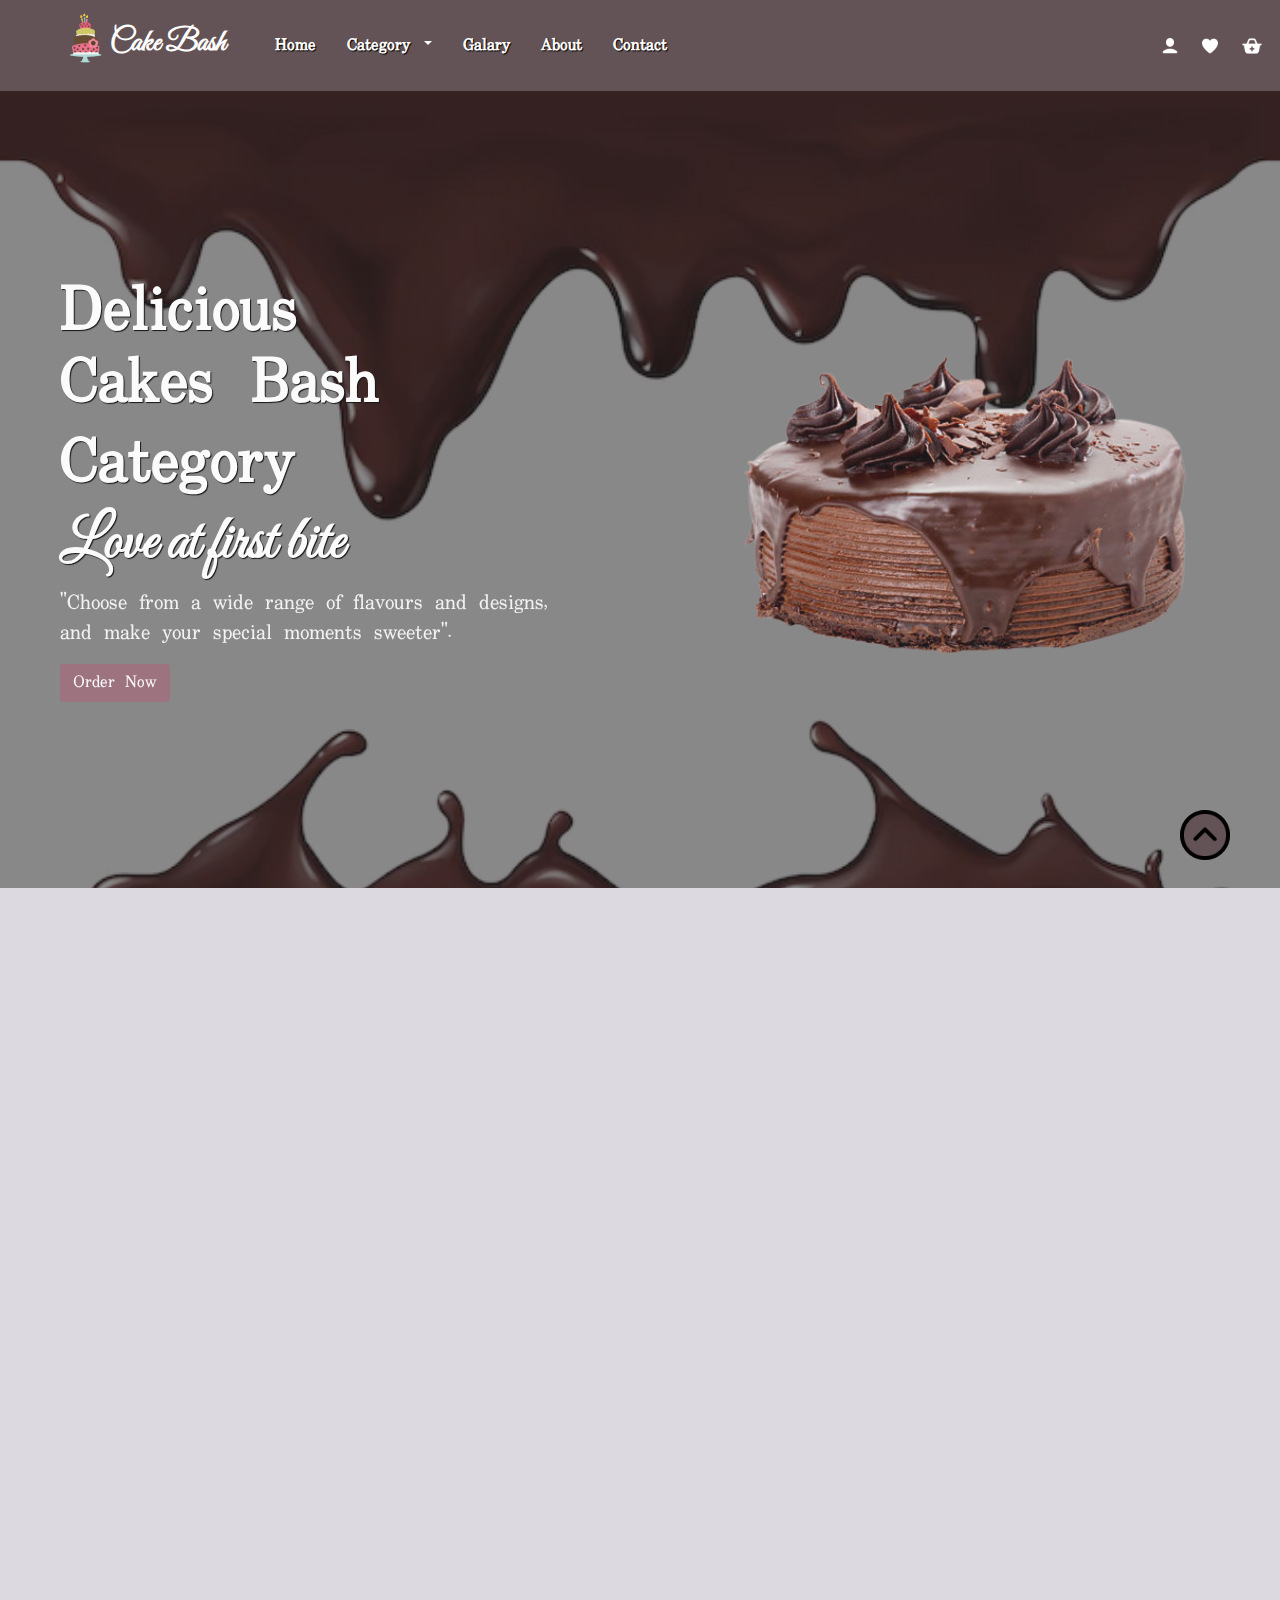
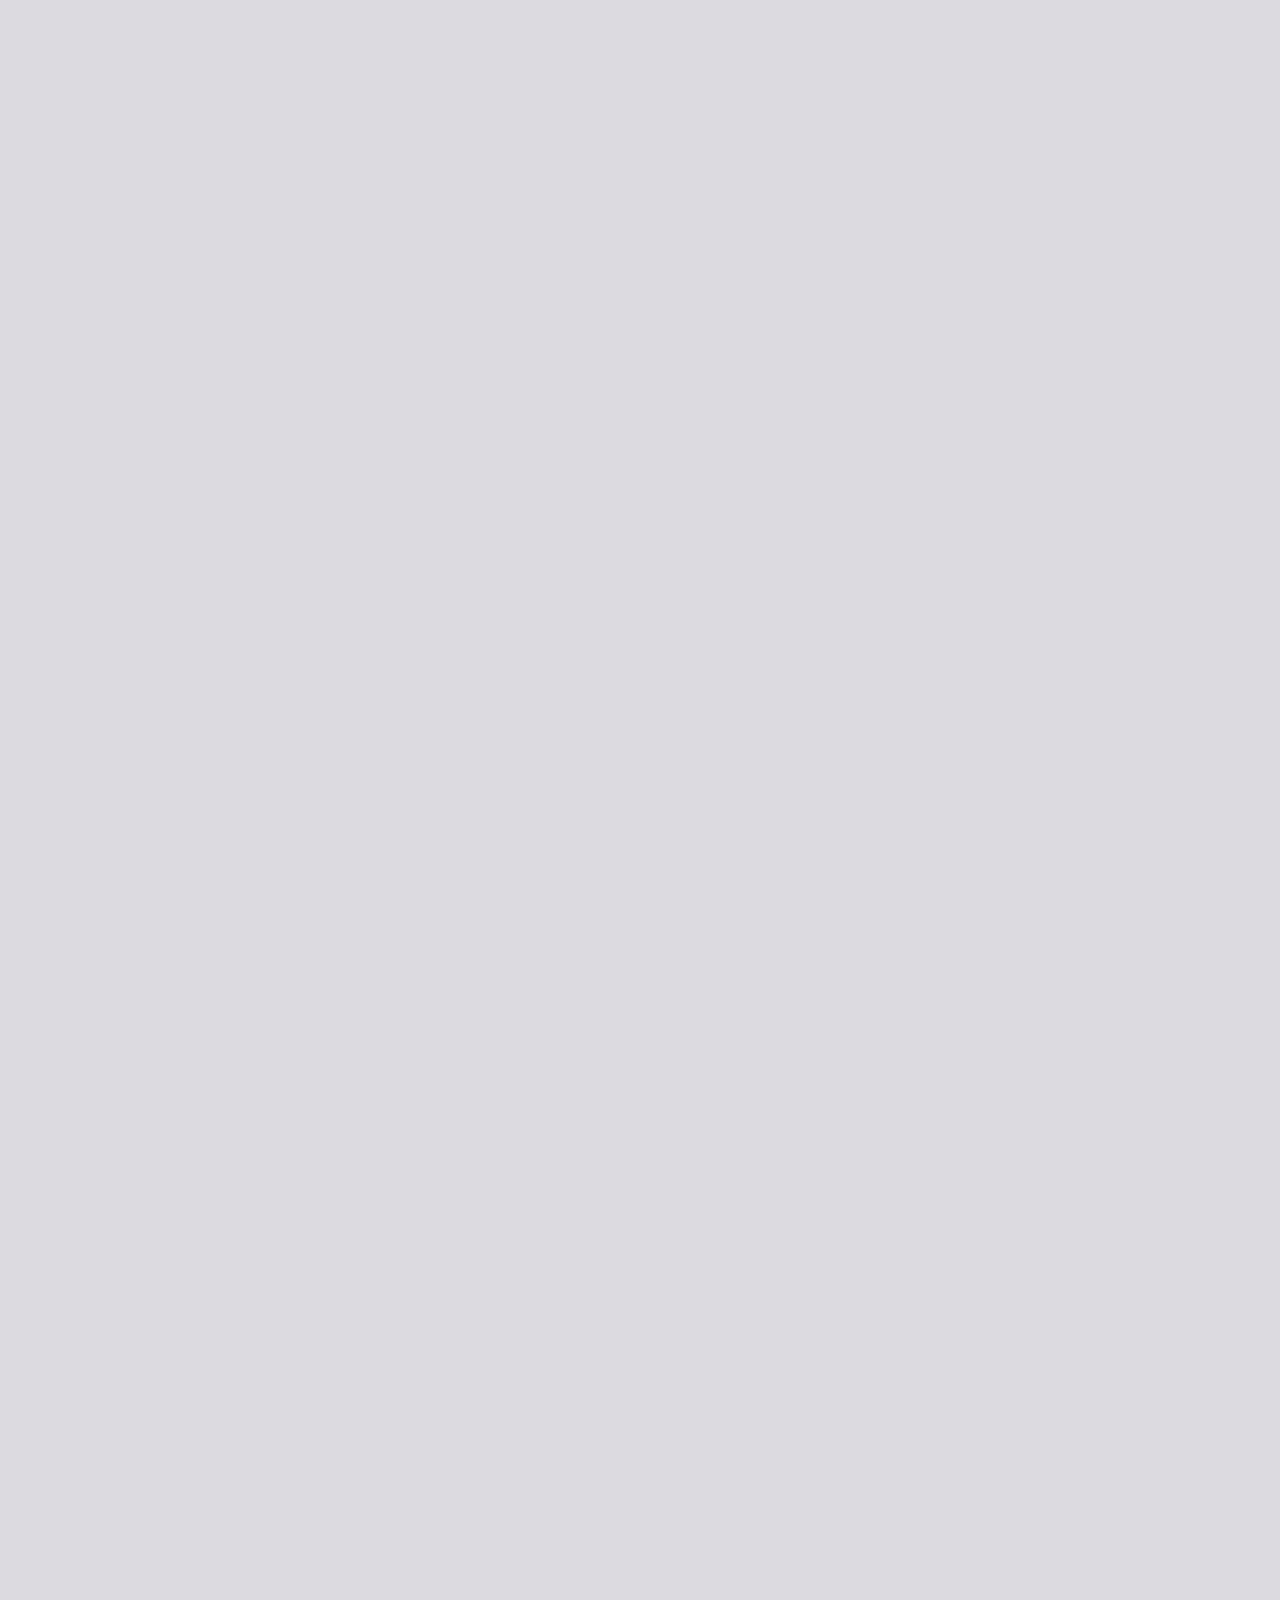
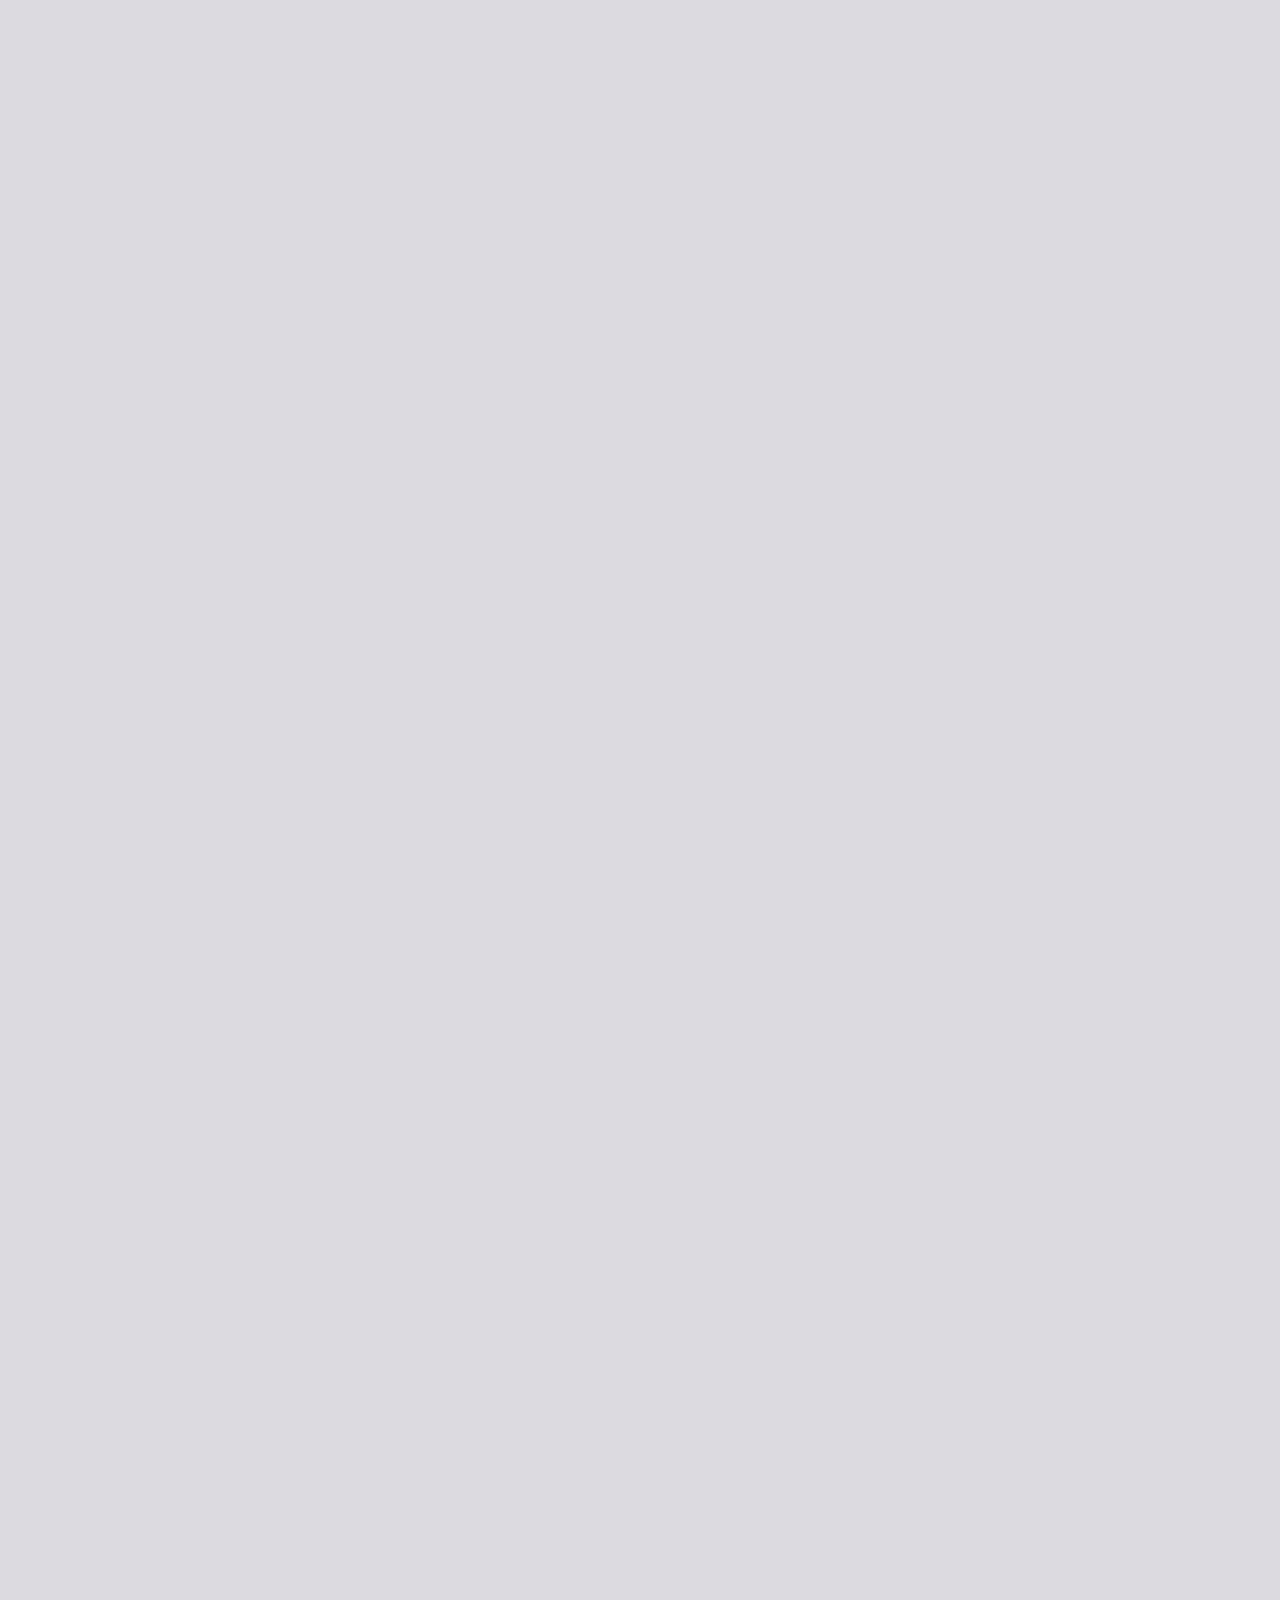
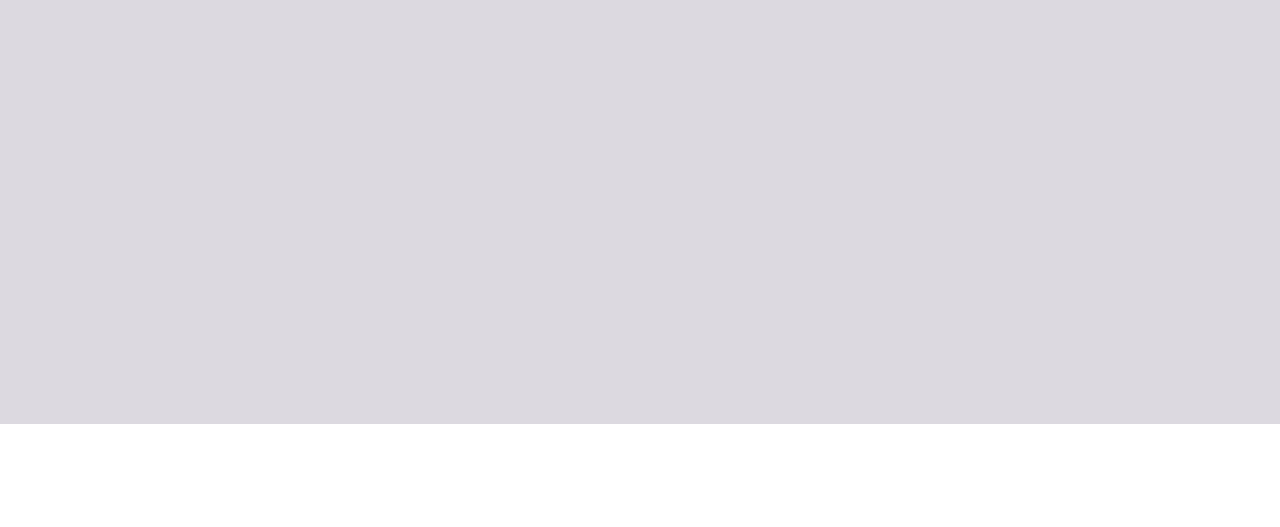
<file: Pri Cake Shop/index.html>
<!DOCTYPE html>
<html lang="en">
<head>
    <meta charset="UTF-8">
    <meta http-equiv="X-UA-Compatible" content="IE=edge">
    <meta name="viewport" content="width=device-width, initial-scale=1.0">
    <title>Cake Bash</title>
    <link rel="shortcut icon" type="image" href="./image/logo.png">
    <link rel="stylesheet" href="style.css">
    <!-- bootstrap links -->
    <link rel="stylesheet" href="https://cdn.jsdelivr.net/npm/bootstrap@4.0.0/dist/css/bootstrap.min.css" integrity="sha384-Gn5384xqQ1aoWXA+058RXPxPg6fy4IWvTNh0E263XmFcJlSAwiGgFAW/dAiS6JXm" crossorigin="anonymous">
    <script src="https://code.jquery.com/jquery-3.2.1.slim.min.js" integrity="sha384-KJ3o2DKtIkvYIK3UENzmM7KCkRr/rE9/Qpg6aAZGJwFDMVNA/GpGFF93hXpG5KkN" crossorigin="anonymous"></script>
    <script src="https://cdn.jsdelivr.net/npm/popper.js@1.12.9/dist/umd/popper.min.js" integrity="sha384-ApNbgh9B+Y1QKtv3Rn7W3mgPxhU9K/ScQsAP7hUibX39j7fakFPskvXusvfa0b4Q" crossorigin="anonymous"></script>
    <script src="https://cdn.jsdelivr.net/npm/bootstrap@4.0.0/dist/js/bootstrap.min.js" integrity="sha384-JZR6Spejh4U02d8jOt6vLEHfe/JQGiRRSQQxSfFWpi1MquVdAyjUar5+76PVCmYl" crossorigin="anonymous"></script>
    <!-- bootstrap links -->
    <!-- fonts links -->
    <link rel="preconnect" href="https://fonts.googleapis.com">
    <link rel="preconnect" href="https://fonts.gstatic.com" crossorigin>
    <link href="https://fonts.googleapis.com/css2?family=Uchen&display=swap" rel="stylesheet">
    <!-- fonts links -->
    <!-- icons links -->
    <link href='https://unpkg.com/boxicons@2.1.2/css/boxicons.min.css' rel='stylesheet'>
    <!-- icons links -->
    <!-- animation links -->
    <link href="https://unpkg.com/aos@2.3.1/dist/aos.css" rel="stylesheet">
    <!-- animation links -->
</head>
<body>
    <div class="all-content">
        <!-- navbar -->
        <nav class="navbar navbar-expand-md" id="navbar">
            <!-- Brand -->
            <a class="navbar-brand" href="#" id="logo"><img src="./image/logo.png" alt="" width="50px">Cake Bash</a>
          
            <!-- Toggler/collapsibe Button -->
            <button class="navbar-toggler" type="button" data-toggle="collapse" data-target="#collapsibleNavbar">
              <span><img src="./image/menu.png" alt="" width="30px"></span>
            </button>
          
            <!-- Navbar links -->
            <div class="collapse navbar-collapse" id="collapsibleNavbar">
              <ul class="navbar-nav">
                <li class="nav-item">
                  <a class="nav-link" href="#">Home</a>
                </li>
                <!-- dropdown -->
                <li class="nav-item dropdown">
                    <a href="#" class="nav-link dropdown-toggle" id="navbardrop" data-toggle="dropdown">
                     Category
                    </a>
                    <div class="dropdown-menu">
                        <a href="#" class="dropdown-item">Birthday Cake</a>
                        <a href="#" class="dropdown-item">Chocolate Cake</a>
                        <a href="#" class="dropdown-item">Party Cake</a>
                        <a href="#" class="dropdown-item">Slice Cake</a>
                        <a href="#" class="dropdown-item">Cup Cake</a>
                        <a href="#" class="dropdown-item">photo Cake</a>
                        <a href="#" class="dropdown-item">Anniversary Cake</a>
                    </div>
                </li>
                <!-- dropdown -->
                <li class="nav-item">
                  <a class="nav-link" href="#">Galary</a>
                </li>
                <li class="nav-item">
                  <a class="nav-link" href="#">About</a>
                </li>
                <li class="nav-item">
                  <a class="nav-link" href="#">Contact</a>
                </li>
              </ul>
            </div>
            <div class="icons">
                <img src="./image/user.png" alt="" width="20px">
                <img src="./image/heart.png" alt="" width="20px">
                <img src="./image/add.png" alt="" width="24px">
            </div>
          </nav>
        <!-- navbar end -->
      
        <!-- home section -->
        <div class="home">
            <div class="content" data-aos="zoom-out-right">
                <h3>Delicious
                    <br>Cakes Bash
                </h3>
                <h2>Category <span class="changecontent"></span></h2>
                <h3 style="font-family: 'Great Vibes', cursive;">Love at first bite</h3>
                <p>"Choose from a wide range of flavours and designs,
                    <br> and make your special moments sweeter".
                </p>
                <a href="#" class="btn">Order Now</a>
            </div>
            <div class="img"  data-aos="zoom-out-left">
                <img src="./image/background.png" alt="">
            </div>
        </div>
        <!-- home section end -->
      <!-- top cards -->
      <div class="container" id="box"    data-aos="fade-up"
      data-aos-duration="1500">
        <div class="row">
            <div class="col-md-4 py-3 py-md-0">
                <div class="card">
                    <img src="./image/box1.jpg" alt="">
                </div>
            </div>
            <div class="col-md-4 py-3 py-md-0">
                <div class="card">
                    <img src="./image/box2.avif" alt="">
                </div>
            </div>
            <div class="col-md-4 py-3 py-md-0">
                <div class="card">
                    <img src="./image/box3.jpg" alt="">
                </div>
            </div>
        </div>
      </div>
      <!-- top cards end -->
      <!-- banner -->
        <div class="banner"    data-aos="fade-up"
        data-aos-duration="1500">
            <div class="content">
                <h3>Delicious Cake</h3>
                <h2>UPTO 50% OFF</h2>
                <p>Try it once, and forget the rest!</p>
                <div id="btnorder"><button>Order Now</button></div>
            </div>
            <div class="img">
                <img src="./image/banner-background.png" alt="">
            </div>
        </div>
      <!-- banner end -->
      <!-- product cards -->
      <section id="product-cards"    data-aos="fade-up"
      data-aos-duration="1500">
        <div class="container">
            <h1>CAKES</h1>
            <div class="row" style="margin-top:50px;">
               <div class="col-md-3 py-3 py-md-0">
                <div class="card">
                    <div class="overlay">
                        <button type="button" class="btn btn-secondary" title="Quick View"><i><img src="./image/views.png" alt="" width="30px"></i></button>
                        <button type="button" class="btn btn-secondary" title="Add to Wishlist"><i><img src="./image/heart.png" alt="" width="30px"></i></button>
                        <button type="button" class="btn btn-secondary" title="Add to Cart"><i><img src="./image/add.png" alt="" width="30px"></i></button>
                    </div>
                    <img src="./image/c1.png" alt="">
                    <div class="card-body">
                        <h3>Cream Cake</h3>
                        <div class="star">
                          <i class="bx bxs-star checked"></i>
                          <i class="bx bxs-star checked"></i>
                          <i class="bx bxs-star checked"></i>
                          <i class="bx bxs-star "></i>
                          <i class="bx bxs-star "></i>
                        </div>
                        <p>Lorem ipsum dolor sit amet consectetur adipisicing.</p>
                        <h6>Rs-50.10 <span><button>Add Cart</button></span></h6>
                    </div>
                </div>
               </div>
               <div class="col-md-3 py-3 py-md-0">
                <div class="card">
                    <div class="overlay">
                        <button type="button" class="btn btn-secondary" title="Quick View"><i><img src="./image/views.png" alt="" width="30px"></i></button>
                        <button type="button" class="btn btn-secondary" title="Add to Wishlist"><i><img src="./image/heart.png" alt="" width="30px"></i></button>
                        <button type="button" class="btn btn-secondary" title="Add to Cart"><i><img src="./image/add.png" alt="" width="30px"></i></button>
                    </div>
                    <img src="./image/c2.png" alt="">
                    <div class="card-body">
                        <h3>Choco Cake</h3>
                        <div class="star">
                          <i class="bx bxs-star checked"></i>
                          <i class="bx bxs-star checked"></i>
                          <i class="bx bxs-star checked"></i>
                          <i class="bx bxs-star "></i>
                          <i class="bx bxs-star "></i>
                        </div>
                        <p>Lorem ipsum dolor sit amet consectetur adipisicing.</p>
                        <h6>Rs-60.5 <span><button>Add Cart</button></span></h6>
                    </div>
                </div>
               </div>
               <div class="col-md-3 py-3 py-md-0">
                <div class="card">
                    <div class="overlay">
                        <button type="button" class="btn btn-secondary" title="Quick View"><i><img src="./image/views.png" alt="" width="30px"></i></button>
                        <button type="button" class="btn btn-secondary" title="Add to Wishlist"><i><img src="./image/heart.png" alt="" width="30px"></i></button>
                        <button type="button" class="btn btn-secondary" title="Add to Cart"><i><img src="./image/add.png" alt="" width="30px"></i></button>
                    </div>
                    <img src="./image/c3.png" alt="">
                    <div class="card-body">
                        <h3>Slice Cake</h3>
                        <div class="star">
                          <i class="bx bxs-star checked"></i>
                          <i class="bx bxs-star checked"></i>
                          <i class="bx bxs-star checked"></i>
                          <i class="bx bxs-star checked"></i>
                          <i class="bx bxs-star "></i>
                        </div>
                        <p>Lorem ipsum dolor sit amet consectetur adipisicing.</p>
                        <h6>Rs-100.10 <span><button>Add Cart</button></span></h6>
                    </div>
                </div>
               </div>
               <div class="col-md-3 py-3 py-md-0">
                <div class="card">
                    <div class="overlay">
                        <button type="button" class="btn btn-secondary" title="Quick View"><i><img src="./image/views.png" alt="" width="30px"></i></button>
                        <button type="button" class="btn btn-secondary" title="Add to Wishlist"><i><img src="./image/heart.png" alt="" width="30px"></i></button>
                        <button type="button" class="btn btn-secondary" title="Add to Cart"><i><img src="./image/add.png" alt="" width="30px"></i></button>
                    </div>
                    <img src="./image/c4.png" alt="">
                    <div class="card-body">
                        <h3>Fruit Cake</h3>
                        <div class="star">
                          <i class="bx bxs-star checked"></i>
                          <i class="bx bxs-star checked"></i>
                          <i class="bx bxs-star checked"></i>
                          <i class="bx bxs-star checked"></i>
                          <i class="bx bxs-star checked"></i>
                        </div>
                        <p>Lorem ipsum dolor sit amet consectetur adipisicing.</p>
                        <h6>Rs-30.20 <span><button>Add Cart</button></span></h6>
                    </div>
                </div>
               </div>
            </div>
            <div class="row" style="margin-top:50px;"    data-aos="fade-up"
            data-aos-duration="1500">
                <div class="col-md-3 py-3 py-md-0">
                 <div class="card">
                     <div class="overlay">
                         <button type="button" class="btn btn-secondary" title="Quick View"><i><img src="./image/views.png" alt="" width="30px"></i></button>
                         <button type="button" class="btn btn-secondary" title="Add to Wishlist"><i><img src="./image/heart.png" alt="" width="30px"></i></button>
                         <button type="button" class="btn btn-secondary" title="Add to Cart"><i><img src="./image/add.png" alt="" width="30px"></i></button>
                     </div>
                     <img src="./image/c5.png" alt="">
                     <div class="card-body">
                         <h3>Brown Cake</h3>
                         <div class="star">
                           <i class="bx bxs-star checked"></i>
                           <i class="bx bxs-star checked"></i>
                           <i class="bx bxs-star checked"></i>
                           <i class="bx bxs-star "></i>
                           <i class="bx bxs-star "></i>
                         </div>
                         <p>Lorem ipsum dolor sit amet consectetur adipisicing.</p>
                         <h6>Rs-10.5 <span><button>Add Cart</button></span></h6>
                     </div>
                 </div>
                </div>
                <div class="col-md-3 py-3 py-md-0">
                 <div class="card">
                     <div class="overlay">
                         <button type="button" class="btn btn-secondary" title="Quick View"><i><img src="./image/views.png" alt="" width="30px"></i></button>
                         <button type="button" class="btn btn-secondary" title="Add to Wishlist"><i><img src="./image/heart.png" alt="" width="30px"></i></button>
                         <button type="button" class="btn btn-secondary" title="Add to Cart"><i><img src="./image/add.png" alt="" width="30px"></i></button>
                     </div>
                     <img src="./image/c6.png" alt="">
                     <div class="card-body">
                         <h3>Slice Cake</h3>
                         <div class="star">
                           <i class="bx bxs-star checked"></i>
                           <i class="bx bxs-star checked"></i>
                           <i class="bx bxs-star checked"></i>
                           <i class="bx bxs-star "></i>
                           <i class="bx bxs-star "></i>
                         </div>
                         <p>Lorem ipsum dolor sit amet consectetur adipisicing.</p>
                         <h6>Rs-15.5 <span><button>Add Cart</button></span></h6>
                     </div>
                 </div>
                </div>
                <div class="col-md-3 py-3 py-md-0">
                 <div class="card">
                     <div class="overlay">
                         <button type="button" class="btn btn-secondary" title="Quick View"><i><img src="./image/views.png" alt="" width="30px"></i></button>
                         <button type="button" class="btn btn-secondary" title="Add to Wishlist"><i><img src="./image/heart.png" alt="" width="30px"></i></button>
                         <button type="button" class="btn btn-secondary" title="Add to Cart"><i><img src="./image/add.png" alt="" width="30px"></i></button>
                     </div>
                     <img src="./image/c7.png" alt="">
                     <div class="card-body">
                         <h3>Fruit Cake</h3>
                         <div class="star">
                           <i class="bx bxs-star checked"></i>
                           <i class="bx bxs-star checked"></i>
                           <i class="bx bxs-star checked"></i>
                           <i class="bx bxs-star checked"></i>
                           <i class="bx bxs-star "></i>
                         </div>
                         <p>Lorem ipsum dolor sit amet consectetur adipisicing.</p>
                         <h6>Rs-200.10 <span><button>Add Cart</button></span></h6>
                     </div>
                 </div>
                </div>
                <div class="col-md-3 py-3 py-md-0">
                 <div class="card">
                     <div class="overlay">
                         <button type="button" class="btn btn-secondary" title="Quick View"><i><img src="./image/views.png" alt="" width="30px"></i></button>
                         <button type="button" class="btn btn-secondary" title="Add to Wishlist"><i><img src="./image/heart.png" alt="" width="30px"></i></button>
                         <button type="button" class="btn btn-secondary" title="Add to Cart"><i><img src="./image/add.png" alt="" width="30px"></i></button>
                     </div>
                     <img src="./image/c8.png" alt="">
                     <div class="card-body">
                         <h3>Choco Cake</h3>
                         <div class="star">
                           <i class="bx bxs-star checked"></i>
                           <i class="bx bxs-star checked"></i>
                           <i class="bx bxs-star checked"></i>
                           <i class="bx bxs-star checked"></i>
                           <i class="bx bxs-star checked"></i>
                         </div>
                         <p>Lorem ipsum dolor sit amet consectetur adipisicing.</p>
                         <h6>Rs-30.20 <span><button>Add Cart</button></span></h6>
                     </div>
                 </div>
                </div>
             </div>
        </div>
      </section>
      <section id="product-cards"    data-aos="fade-up"
      data-aos-duration="1500">
        <div class="container">
            <h1>BIRTHDAY CAKE</h1>
            <div class="row" style="margin-top: 50px;">
                <div class="col-md-3 py-3 py-md-0">
                    <div class="card">
                        <div class="overlay">
                            <button type="button" class="btn btn-secondary" title="Quick View"><i><img src="./image/views.png" alt="" width="30px"></i></button>
                            <button type="button" class="btn btn-secondary" title="Add to Wishlist"><i><img src="./image/heart.png" alt="" width="30px"></i></button>
                             <button type="button" class="btn btn-secondary" title="Add to Cart"><i><img src="./image/add.png" alt="" width="30px"></i></button>
                        </div>
                        <img src="./image/c9.png" alt="">
                        <div class="card-body">
                            <h3>Birthday cake</h3>
                            <div class="star">
                                <i class="bx bxs-star checked"></i>
                                <i class="bx bxs-star checked"></i>
                                <i class="bx bxs-star checked"></i>
                                <i class="bx bxs-star checked"></i>
                                <i class="bx bxs-star checked"></i>
                            </div>
                            <p>Lorem ipsum dolor sit amet consectetur adipisicing.</p>
                            <h6>Rs-500.10 <span><button>Add Cart</button></span></h6>
                        </div>
                    </div>
                </div>
                <div class="col-md-3 py-3 py-md-0">
                    <div class="card">
                        <div class="overlay">
                            <button type="button" class="btn btn-secondary" title="Quick View"><i><img src="./image/views.png" alt="" width="30px"></i></button>
                            <button type="button" class="btn btn-secondary" title="Add to Wishlist"><i><img src="./image/heart.png" alt="" width="30px"></i></button>
                             <button type="button" class="btn btn-secondary" title="Add to Cart"><i><img src="./image/add.png" alt="" width="30px"></i></button>
                        </div>
                        <img src="./image/c10.png" alt="">
                        <div class="card-body">
                            <h3>Bir Cup cake</h3>
                            <div class="star">
                                <i class="bx bxs-star checked"></i>
                                <i class="bx bxs-star checked"></i>
                                <i class="bx bxs-star checked"></i>
                                <i class="bx bxs-star checked"></i>
                                <i class="bx bxs-star checked"></i>
                            </div>
                            <p>Lorem ipsum dolor sit amet consectetur adipisicing.</p>
                            <h6>Rs-300.20 <span><button>Add Cart</button></span></h6>
                        </div>
                    </div>
                </div>
                <div class="col-md-3 py-3 py-md-0">
                    <div class="card">
                        <div class="overlay">
                            <button type="button" class="btn btn-secondary" title="Quick View"><i><img src="./image/views.png" alt="" width="30px"></i></button>
                            <button type="button" class="btn btn-secondary" title="Add to Wishlist"><i><img src="./image/heart.png" alt="" width="30px"></i></button>
                             <button type="button" class="btn btn-secondary" title="Add to Cart"><i><img src="./image/add.png" alt="" width="30px"></i></button>
                        </div>
                        <img src="./image/c11.png" alt="">
                        <div class="card-body">
                            <h3>Birthday cake</h3>
                            <div class="star">
                                <i class="bx bxs-star checked"></i>
                                <i class="bx bxs-star checked"></i>
                                <i class="bx bxs-star checked"></i>
                                <i class="bx bxs-star checked"></i>
                                <i class="bx bxs-star checked"></i>
                            </div>
                            <p>Lorem ipsum dolor sit amet consectetur adipisicing.</p>
                            <h6>Rs-100.50 <span><button>Add Cart</button></span></h6>
                        </div>
                    </div>
                </div>
                <div class="col-md-3 py-3 py-md-0">
                    <div class="card">
                        <div class="overlay">
                            <button type="button" class="btn btn-secondary" title="Quick View"><i><img src="./image/views.png" alt="" width="30px"></i></button>
                            <button type="button" class="btn btn-secondary" title="Add to Wishlist"><i><img src="./image/heart.png" alt="" width="30px"></i></button>
                             <button type="button" class="btn btn-secondary" title="Add to Cart"><i><img src="./image/add.png" alt="" width="30px"></i></button>
                        </div>
                        <img src="./image/c12.png" alt="">
                        <div class="card-body">
                            <h3>Cup cake</h3>
                            <div class="star">
                                <i class="bx bxs-star checked"></i>
                                <i class="bx bxs-star checked"></i>
                                <i class="bx bxs-star checked"></i>
                                <i class="bx bxs-star checked"></i>
                                <i class="bx bxs-star checked"></i>
                            </div>
                            <p>Lorem ipsum dolor sit amet consectetur adipisicing.</p>
                            <h6>Rs-50.10 <span><button>Add Cart</button></span></h6>
                        </div>
                    </div>
                </div>
            </div>
        </div>
      </section>
      <!-- product cards end-->
      <!-- gallary -->
      <section id="gallary"    data-aos="fade-up"
      data-aos-duration="1500">
        <div class="container">
            <h1>OUR GALLARY</h1>
            <div class="row" style="margin-top: 30px;">
                <div class="col-md-4 py-3 py-md-0">
                    <div class="card">
                        <div class="overlay">
                            <h3 class="text-center">Donuts</h3>
                        </div>
                        <img src="./image/o1.png" alt="">
                    </div>
                </div>
                <div class="col-md-4 py-3 py-md-0">
                    <div class="card">
                        <div class="overlay">
                            <h3 class="text-center">Ice Cream</h3>
                        </div>
                        <img src="./image/o2.png" alt="">
                    </div>
                </div>
                <div class="col-md-4 py-3 py-md-0">
                    <div class="card">
                        <div class="overlay">
                            <h3 class="text-center">Cup Cake</h3>
                        </div>
                        <img src="./image/o3.png" alt="">
                    </div>
                </div>
            </div>
            <div class="row" style="margin-top: 30px;"    data-aos="fade-up"
            data-aos-duration="1500">
                <div class="col-md-4 py-3 py-md-0">
                    <div class="card">
                        <div class="overlay">
                            <h3 class="text-center">Delicious Cake</h3>
                        </div>
                        <img src="./image/o4.png" alt="">
                    </div>
                </div>
                <div class="col-md-4 py-3 py-md-0">
                    <div class="card">
                        <div class="overlay">
                            <h3 class="text-center">Chocolate Cake</h3>
                        </div>
                        <img src="./image/o5.png" alt="">
                    </div>
                </div>
                <div class="col-md-4 py-3 py-md-0">
                    <div class="card">
                        <div class="overlay">
                            <h3 class="text-center">Slice Cake</h3>
                        </div>
                        <img src="./image/o6.png" alt="">
                    </div>
                </div>
            </div>
        </div>
      </section>
      <!-- gallary -->
      <!-- about -->
      <div class="container" id="about"    data-aos="fade-up"
      data-aos-duration="1500">
        <h1>ABOUT US</h1>
        <div class="row">
            <div class="col-md-6 py-3 py-md-0">
                <div class="card">
                    <img src="./image/about.avif">
                </div>
            </div>
            <div class="col-md-6 py-3 py-md-0">
                    <p>Lorem ipsum dolor sit amet consectetur, adipisicing elit. Molestias explicabo nulla dicta perferendis cupiditate autem assumenda unde fugit? Corrupti ipsa fugiat similique voluptate temporibus, cupiditate cumque iusto? Necessitatibus suscipit qui molestias odit ad aspernatur harum aliquid ipsam nisi, culpa quae, magnam dolores cupiditate velit exercitationem ratione deleniti dignissimos labore quia esse ea quos consequuntur perferendis aliquam. Est assumenda doloremque nobis, tenetur fuga similique eligendi nihil non officia possimus aliquid animi nisi ipsum qui veritatis repellat harum accusamus odit iusto laudantium voluptatum ipsa ut fugit veniam. Voluptates sint molestiae officia consequuntur iure repudiandae autem reiciendis, perspiciatis veritatis soluta quia velit necessitatibus.</p>                
                <div id="bt"><button>Read More...</button></div>
            </div>
        </div>
      </div>
      <!-- about -->
      <!-- contact  -->
      <div class="container" id="contact"    data-aos="fade-up"
      data-aos-duration="1500">
        <h1>CONTACT US</h1>
        <div class="row">
            <div class="col-md-4 py-1 py-md-0">
                <div class="form-group">
                    <input type="text" class="form-control" id="usr" placeholder="Name">
                </div>
            </div>
            <div class="col-md-4 py-1 py-md-0">
                <div class="form-group">
                    <input type="email" class="form-control" id="eml" placeholder="Email">
                </div>
            </div>
            <div class="col-md-4 py-1 py-md-0">
                <div class="form-group">
                    <input type="number" class="form-control" id="phn" placeholder="Phone">
                </div>
            </div>
            
        </div>
        <div class="form-group">
            <textarea class="form-control" rows="5" id="comment" placeholder="Message"></textarea>
        </div>
        <div id="messagebtn"><button>Send Message</button></div>
      </div>
      <!-- contact end -->
      <!-- footer -->
      <footer id="footer"    data-aos="fade-up"
      data-aos-duration="1500">
        <h1 class="text-center">Cake Bash</h1>
        <p class="text-center">Unspeakably delicious!</p>
        <div class="icons text-center">
            <i class="bx bxl-twitter"></i>
            <i class="bx bxl-facebook"></i>
            <i class="bx bxl-google"></i>
            <i class="bx bxl-linkedin"></i>
            <i class="bx bxl-instagram"></i>
        </div>
        <div class="copyright text-center">
            &copy; Copyright <strong>Cake Bash</strong> .All Rights Reserved
        </div>
        <div class="credite text-center">
            Designed By <a href="#"><span>Priyanka</span></a>
        </div>
      </footer>
      <!-- footer -->
      <a href="#" class="arrow"><i><img src="./image/up-arrow.png" alt="" width="50px"></i></a>
    </div>
    <script src="https://unpkg.com/aos@2.3.1/dist/aos.js"></script>
    <script>
        AOS.init();
      </script>
</body>
</html>
</file>
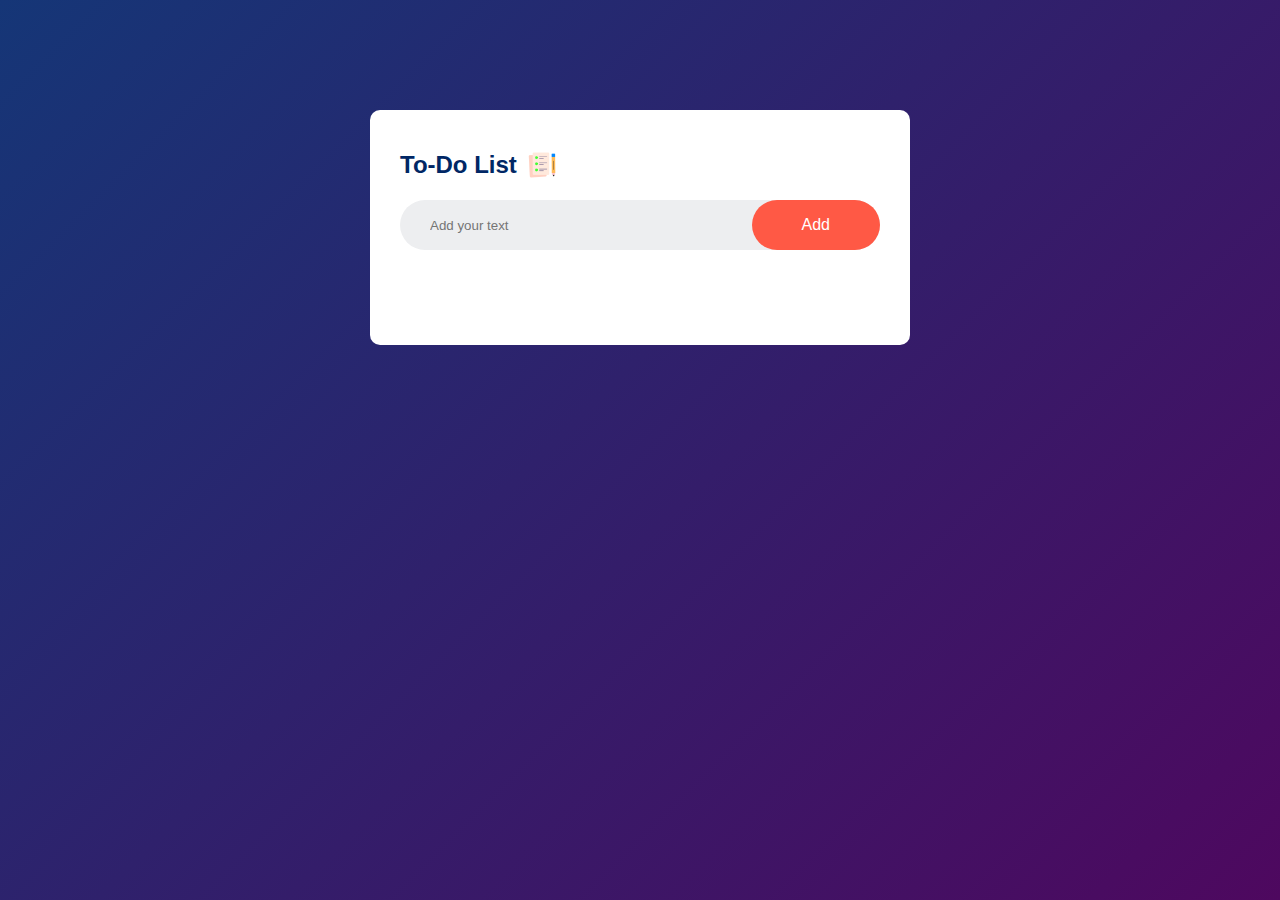
<file: pri to do lsit/index.html>
<!DOCTYPE html>
<html lang="en">
<head>
    <meta charset="UTF-8">
    <meta http-equiv="X-UA-Compatible" content="IE=edge">
    <meta name="viewport" content="width=device-width, initial-scale=1.0">
    <title>To Do List - Priyanka</title>
    <link rel="stylesheet" href="style.css">
</head>
<body>
    <div class="container">
        <div class="todo-app">
            <h2>To-Do List <img src="images/icon.png"></h2>
            <div class="row">
                <input type="text" id="input-box" placeholder="Add your text">
                <button onclick="addTask()">Add</button>
            </div>
            <ul id="list-container">
                <!-- <li class="checked">Task 1</li>
                <li>Task 2</li>
                <li>Task 3</li> -->
            </ul>
        </div>
    </div>
    <script src="script.js"></script>
</body>
</html>
</file>
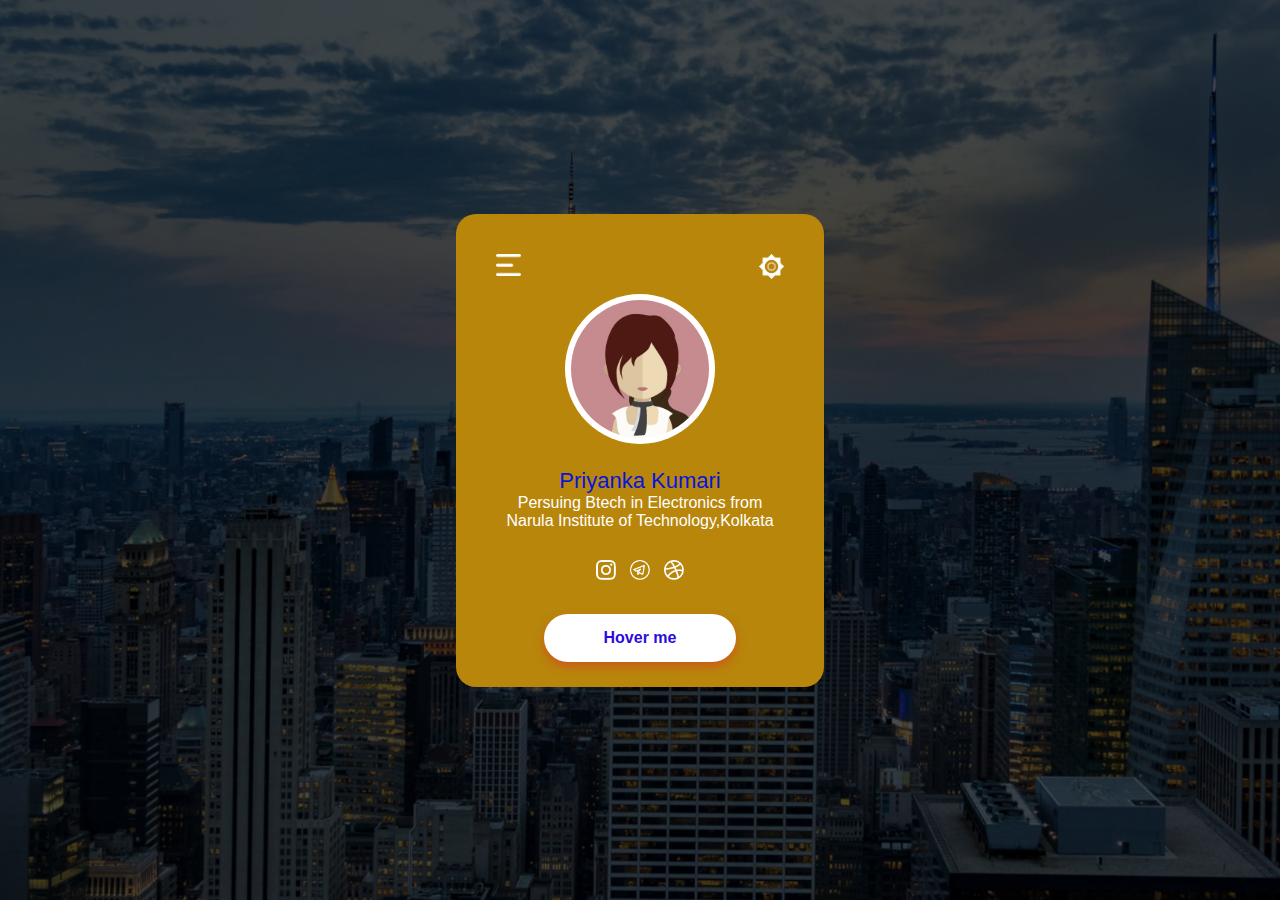
<file: priyanka card/index.html>
<!DOCTYPE html>
<html lang="en">

<head>
    <meta charset="UTF-8">
    <meta http-equiv="X-UA-Compatible" content="IE=edge">
    <meta name="viewport" content="width=device-width, initial-scale=1.0">
    <title>Profile Card</title>
    <style>
        * {
            margin: 0;
            padding: 0;
            box-sizing: border-box;
            font-family: 'poppins', sans-serif;
        }

        .container {
            width: 100%;
            height: 100vh;
            background-image: url(images/background.png);
            background-size: cover;
            background-position: center;
            display: flex;
            align-items: center;
            justify-content: center;
        }

        .profile-box {
            background-color: darkgoldenrod;
            text-align: center;
            padding: 40px 50px;
            color: #fff;
            position: relative;
            border-radius: 20px;
        }

        .menu-icon {
            width: 25px;
            position: absolute;
            left: 40px;
            top: 40px;
        }

        .setting-icon {
            width: 25px;
            position: absolute;
            right: 40px;
            top: 40px;
        }

        .profile-pic {
            width: 150px;
            border-radius: 50%;
            background: #fff;
            padding: 6px;
            margin-top: 40px;
        }

        .profile-box button {
            background: #fff;
            color: #2b0bdf;
            border: none;
            outline: none;
            box-shadow: 0 5px 10px rgba(220, 52, 40, 0.5);
            padding: 15px 60px;
            cursor: pointer;
            border-radius: 30px;
            margin-bottom: -50px;
            font-weight: 600;
            font-size: 16px;
            transition: all .3s ease-in;
        }
        .profile-box button:hover{
            background: transparent;
            color: #2c2cf3;
            border: 2px solid #f3392c;
        }

        .profile-box h3 {
            font-size: 22px;
            margin-top: 20px;
            font-weight: 500;
            color: #0715de;
        }

        .social-media img {
            width: 20px;
            margin: 30px 5px;
            cursor: pointer;
        }
    </style>
</head>

<body>
    <div class="container">
        <div class="profile-box">
            <img src="images/menu.png" class="menu-icon">
            <img src="images/setting.png" class="setting-icon">
            <img src="images/profile.png" class="profile-pic">
            <h3>Priyanka Kumari</h3>
            <p>Persuing Btech in Electronics from<br>Narula Institute of Technology,Kolkata </p>
            <div class="social-media">
                <img src="images/instagram.png" alt="instagram">
                <img src="images/telegram.png" alt="telegram">
                <img src="images/dribble.png" alt="dribble">
            </div>
            <button type="button">Hover me</button>
        </div>
    </div>
</body>

</html>
</file>
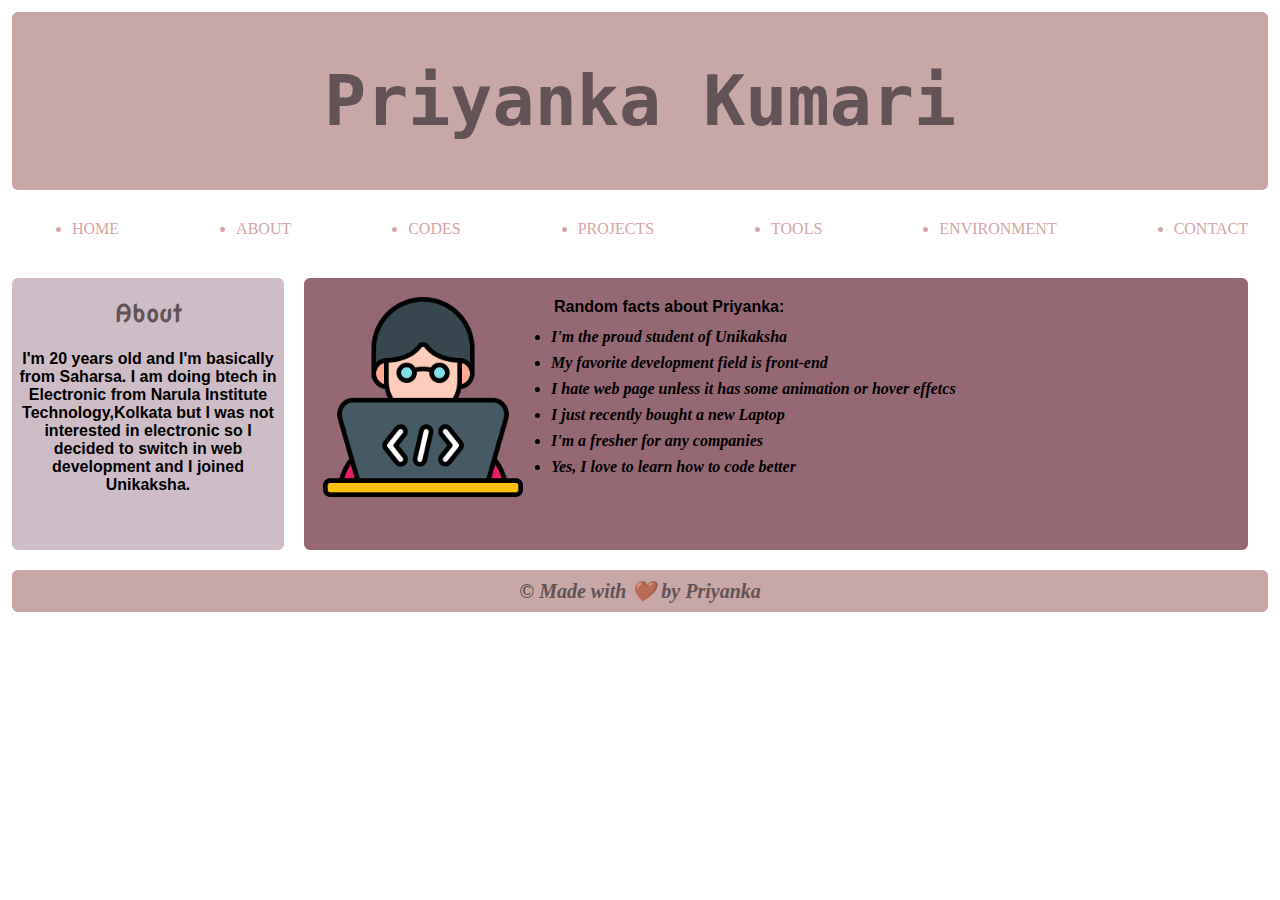
<file: priyanka's page/index.html>
<!DOCTYPE html>
<html lang="en">

<head>
    <meta charset="UTF-8">
    <meta http-equiv="X-UA-Compatible" content="IE=edge">
    <meta name="viewport" content="width=device-width, initial-scale=1.0">
    <title>HTML CSS web page</title>
    <style>
        @import url('https://fonts.googleapis.com/css2?family=PT+Sans:ital@1&display=swap');
        @import url('https://fonts.googleapis.com/css2?family=Roboto+Mono:ital,wght@1,100&family=Source+Code+Pro:wght@300&display=swap');
        @import url('https://fonts.googleapis.com/css2?family=Nova+Oval&display=swap');

        body {
            padding: 1px;
            margin: 1px;
        }

        .header {
            padding: 1px;
            margin: 10px;
            text-align: center;
            font-family: monospace;
            font-size: 35px;
            border-radius: 6px;
            color: #635356;
            background-color: #c9a7a6;
        }

        .navbar ul {
            display: flex;
            justify-content: space-between;
            font-family: 'Times New Roman', Times, serif;
            margin-right: 120px;
            color: #d3a5a3;
            margin: 30px;
        }

        .content {
            display: flex;
            width: 100%;
        }

        .about {
            padding: 1px;
            margin: 10px;
            width: 270px;
            height: 270px;
            border-radius: 6px;
            align-items: center;
            display: flex;
            flex-direction: column;
            color: #635356;
            background-color: #cebdc6;
        }

        .about>p {
            padding: 1px;
            margin: 1px;
            text-align: center;
            color: rgb(0, 0, 0);
            font-family: 'Lucida Sans', 'Lucida Sans Regular', 'Lucida Grande', 'Lucida Sans Unicode', Geneva, Verdana, sans-serif;
        }

        .article {
            padding: 1px;
            margin: 10px;
            width: 138%;
            height: 270px;
            display: flex;
            border-radius: 6px;
            background-color: #966874;
        }

        .article ul {
            padding: 0px;
            margin: 10px;
            line-height: 26px;
        }

        .article h4 {
            padding: 1px;
            margin: 2px;
            font-family: Arial, Helvetica, sans-serif;
            line-height: 29px;
        }

        .footer {
            padding: 9px;
            margin: 10px;
            text-align: center;
            font-size: 20px;
            border-radius: 6px;
            color: #635356;
            background-color: #c9a7a6;
        }

        img {
            padding: 9px;
            margin: 9px;
            border-radius: 15px;
        }
    </style>
</head>

<body>
    <section class="header">
        <!-- <img src="/developer.png" width="20px" height="20px"> -->
        <h1>Priyanka Kumari</h1>
    </section>
    <section class="navbar">
        <ul>
            <li>HOME</li>
            <li>ABOUT</li>
            <li>CODES</li>
            <li>PROJECTS</li>
            <li>TOOLS</li>
            <li>ENVIRONMENT</li>
            <li>CONTACT</li>
        </ul>
    </section>
    <div class="content">
        <section class="about">
            <h2 style="font-family: 'Nova Oval', cursive;">About</h2>
            <p><b>I'm 20 years old and I'm basically from Saharsa. I am doing btech in Electronic from Narula Institute Technology,Kolkata but I was not interested in electronic so I decided to switch in web development and I joined Unikaksha.</p>
        </section>
        <section class="article">
            <img src="developer.png " width="200px" height="200px">
            <p>
            <ul>
                <h4>Random facts about Priyanka:</h4>
                <em>
                <li>I'm the proud student of Unikaksha</li>
                <li>My favorite development field is front-end</li>
                <li>I hate web page unless it has some animation or hover effetcs</li>
                <li>I just recently bought a new Laptop</li>
                <li>I'm a fresher for any companies</li>
                <li>Yes, I love to learn how to code better</li></em>
            </ul>
            </p>
        </section>
    </div>
    <section class="footer">
        <em>© Made with 🤎 by Priyanka</em>
    </section>

</body>

</html>
</file>
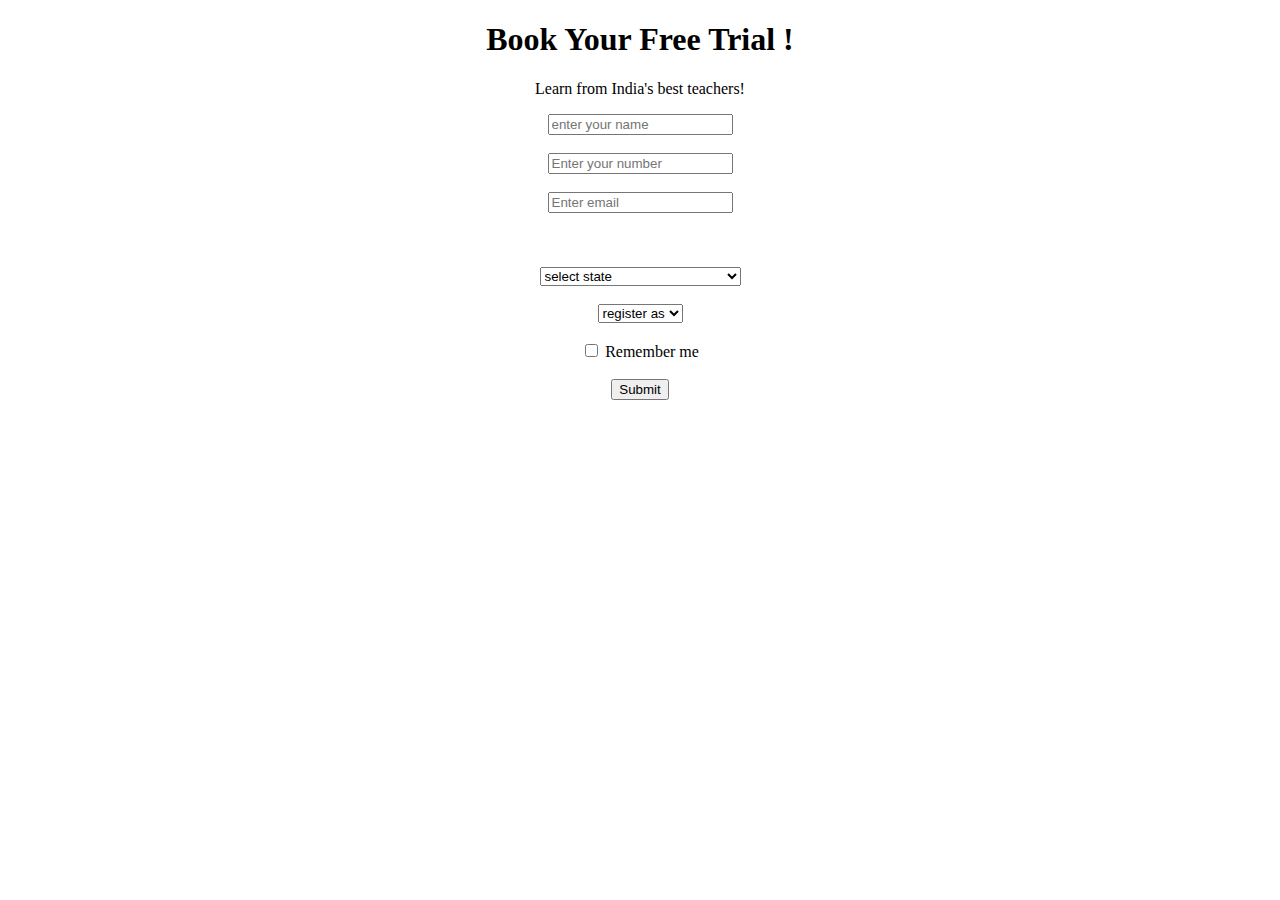
<file: html_form.html>
<!DOCTYPE html>
<html lang="en">
<head>
    <meta charset="UTF-8">
    <meta http-equiv="X-UA-Compatible" content="IE=edge">
    <meta name="viewport" content="width=device-width, initial-scale=1.0">
    <title>Document</title>
    <style>
        body{
            background-image: url(https://tse3.mm.bing.net/th?id=OIP.8n1KCN49rA49X_na2v5ONgHaEo&pid=Api&P=0&h=180);
            background-repeat: no-repeat;
            background-size: cover;
        }
    </style>
</head>
<body>
    <form>
    <div class="col-sm-6">
        <center><form class="form-horizontal form-image" action="/action_page.php">
           <div class="form-group free-trial ">
               <center><h1>Book Your Free Trial !</h1>
               <p>Learn from India's best teachers!</p></center>
    
             <label class="control-label col-sm-2" for="name"></label>
             <div class="col-sm-10">
               <input type="name" class="form-control" id="name" placeholder="enter your name " name="name"> <br><br>
             </div>
           </div>
           <div class="form-group">
               <label class="control-label col-sm-2" for="tel"></label>
             <div class="col-sm-10">          
               <input type="tel" class="form-control" id="tel" placeholder="Enter your number" name="tel"><br><br>
             </div>
           </div>
           <div class="form-group">
               <label class="control-label col-sm-2" for="email"></label>
               <div class="col-sm-10">
                 <input type="email" class="form-control" id="email" placeholder="Enter email" name="email"><br><br>
               </div>
         </div>
         <div class="form-group">
           <label class="control-label col-sm-2" for="email"></label><br><br>
           <div class="col-sm-10">
               <select name="state" id="state" class="form-control" placeholder="select-state">
                   <option value="" disabled selected>select state</option>
                   <option value="Andhra              ">Andhra Pradesh</option>
                   <option value="Andaman and Nicobar Islands">Andaman and Nicobar Islands</option>
                   <option value="Arunachal Pradesh">Arunachal Pradesh</option>
                   <option value="Assam">Assam</option>
                   <option value="Bihar">Bihar</option>
                   <option value="Chandigarh">Chandigarh</option>
                   <option value="Chhattisgarh">Chhattisgarh</option>
                   <option value="Dadar and Nagar Haveli">Dadar and Nagar Haveli</option>
                   <option value="Daman and Diu">Daman and Diu</option>
                   <option value="Delhi">Delhi</option>
                   <option value="Lakshadweep">Lakshadweep</option>
                   <option value="Puducherry">Puducherry</option>
                   <option value="Goa">Goa</option>
                   <option value="Gujarat">Gujarat</option>
                   <option value="Haryana">Haryana</option>
                   <option value="Himachal Pradesh">Himachal Pradesh</option>
                   <option value="Jammu and Kashmir">Jammu and Kashmir</option>
                   <option value="Jharkhand">Jharkhand</option>
                   <option value="Karnataka">Karnataka</option>
                   <option value="Kerala">Kerala</option>
                   <option value="Madhya Pradesh">Madhya Pradesh</option>
                   <option value="Maharashtra">Maharashtra</option>
                   <option value="Manipur">Manipur</option>
                   <option value="Meghalaya">Meghalaya</option>
                   <option value="Mizoram">Mizoram</option>
                   <option value="Nagaland">Nagaland</option>
                   <option value="Odisha">Odisha</option>
                   <option value="Punjab">Punjab</option>
                   <option value="Rajasthan">Rajasthan</option>
                   <option value="Sikkim">Sikkim</option>
                   <option value="Tamil Nadu">Tamil Nadu</option>
                   <option value="telangana">Telangana</option>
                   <option value="Tripura">Tripura</option>
                   <option value="Uttar Pradesh">Uttar Pradesh</option>
                   <option value="Uttarakhand">Uttarakhand</option>
                   <option value="West Bengal">West Bengal</option>
                   </select>
               </div>
       </div>
     <div class="form-group">
       <label class="control-label col-sm-2" for="email"></label><br>
       <div class="col-sm-10">
           <select name="i am" id=" i am" class="form-control" placeholder="select-state">
               <option value="" disabled selected>register as</option>
               <option value="student">student</option>
               <option value="parents">parents</option>
               <option value="teacher">teacher</option>
               </select><br><br>
           </div>
           </div>
           <div class="form-group">        
               <div class="col-sm-offset-2 col-sm-10">
                 <div class="checkbox">
                   <label><input type="checkbox" name="remember"> Remember me</label><br><br>
                 </div>
               </div>
           </div>
           <div class="form-group">        
             <div class="col-sm-offset-2 col-sm-10">
               <button type="submit" class="btn btn-default">Submit</button>
             </div>
           </div>
         </form> </center>
</body>
</html>
</file>
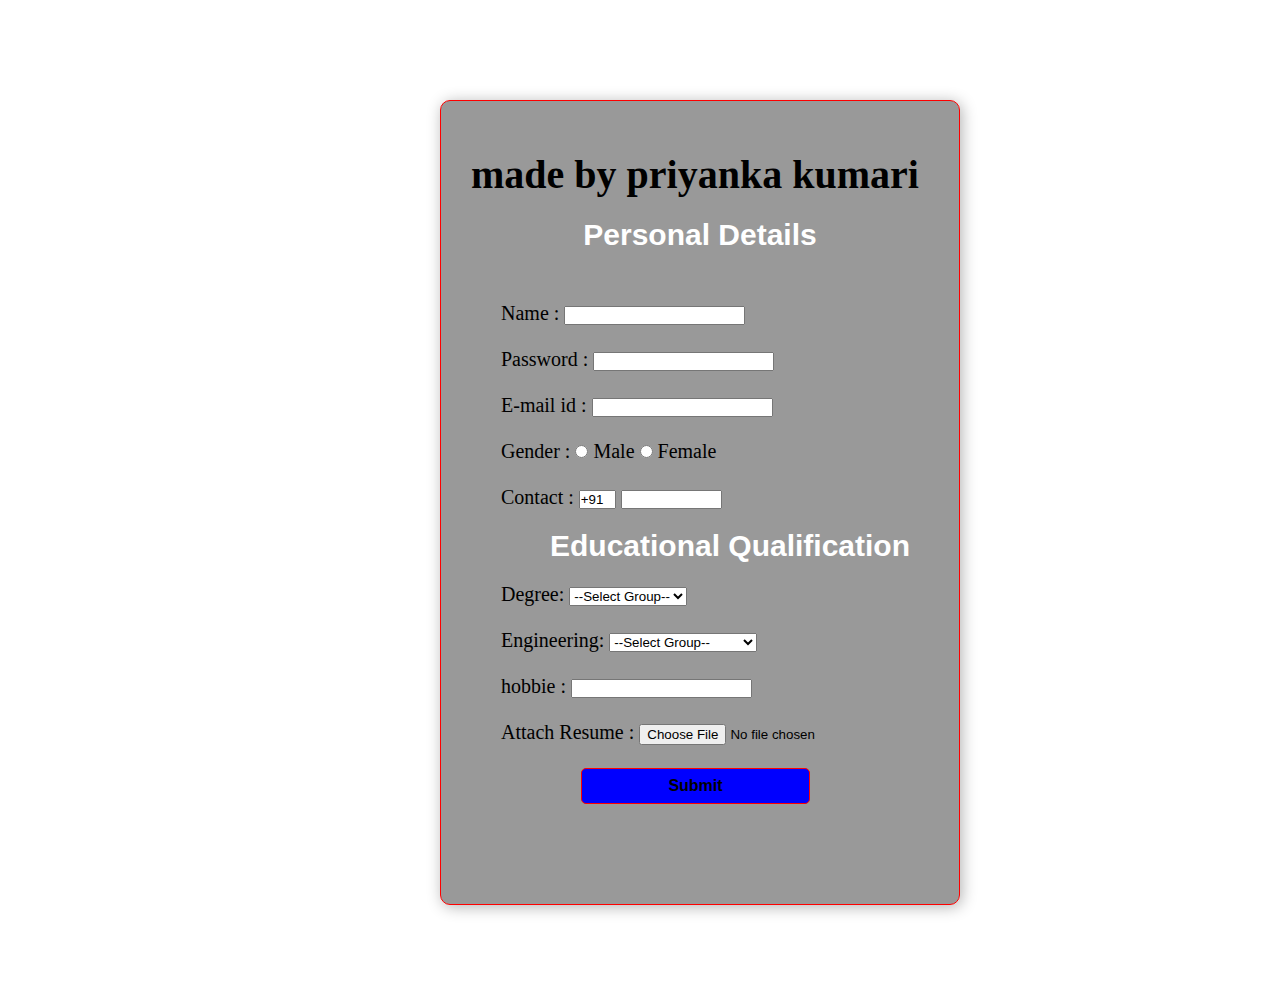
<file: personal details.html>
<!DOCTYPE html>
<html lang="en">

<head>
    <meta charset="UTF-8">
    <meta http-equiv="X-UA-Compatible" content="IE=edge">
    <meta name="viewport" content="width=device-width, initial-scale=1.0">
    <link rel="stylesheet" href="">
    <title>Document</title>
    <style>
        *{
    margin: 0;
    padding: 0;
    box-sizing: border-box;
}
body{
    background: url(https://tse2.mm.bing.net/th?id=OIP.i6nMp45KJ3fcmVjygIethwHaEo&pid=Api&P=0&h=180);
    background-size: cover;
    background-position: center center;
    position: relative;
    height: 100vh;
    width: 100%;
}
div.main{
    width: 400px;
    margin: 100px auto 0px auto;
}
h2,h3{
    text-align: center;
    padding: 20px;
    font-family: sans-serif;
    color: white;
}
div.form{
    position: absolute;
    background-color: rgba(0, 0, 0, 0.4);
    width: 520px;
    padding: 50px 30px;
    font-size: 20px;
    border-radius: 10px;
    border: 1px solid red;
    box-shadow: 2px 2px 15px rgba(0,0,0,0.3);
    color: black;
}
form#main{
    margin: 30px;
    width: 100%;
}
textarea{
    resize: none;
}
#btn{
    width: 50%;
    padding: 8px;
    margin-left: 80px;
    font-size: 16px;
    font-family: sans-serif;
    font-weight: 600;
    border-radius: 5px;
    background-color: blue;
    border: 1px solid red;
    cursor: pointer;
    margin-bottom: 20px;
}

    </style>
</head>

<body>
    <div class="main">
        <div class="form">
            <h1> made by priyanka kumari</h1>
            <h2>Personal Details</h2>
            <form id="main">

                <label> Name :</label>
                <input type="text" name="name" size="20" /> <br> <br>
                <label> Password :</label>
                <input type="text" name="password" size="20" /> <br> <br>
                <label> E-mail id :</label>
                <input type="text" name="email" size="20" />
                <br>
                <br>
                <label>Gender :</label>
                <input type="radio" name="male" /> Male
                <input type="radio" name="female" /> Female
                <br>
                <br>
                <label>Contact :</label>
                <input type="text" name="country code" value="+91" size="2" />
                <input type="text" name="phone" size="10" /> <br>
                <h2>Educational Qualification</h2>
                Degree: <select>
                    <option>--Select Group--</option>
                    <option>BCA</option>
                    <option>MCA</option>
                    <option>BBA</option>
                    <option>MBA</option>
                    <option>Btech</option>
                    <option>Mtech</option>
                    <option>MA</option>
                    <option>BA</option>
                    <option>DIPLOMA</option>
                    <option>12TH</option>
                    <option>10TH</option>
                </select><br><br>
                Engineering: <select>
                    <option>--Select Group--</option>
                    <option>Electronic</option>
                    <option>Mechanical</option>
                    <option>Software</option>
                    <option>helter squad</option>
                    <option>mustang Engineering</option>
                    <option>titan techies</option>
                </select><br><br>
                <label> hobbie :</label>
                <input type="text" name="name" size="20"> <br> <br>
                
               
                <label>Attach Resume :</label>
                <input type="file" id="myFile" name="filename"><br><br>
                <input type="button" value="Submit" id="btn" />
            </form>
        </div>
    </div>
</body>

</html>
</file>
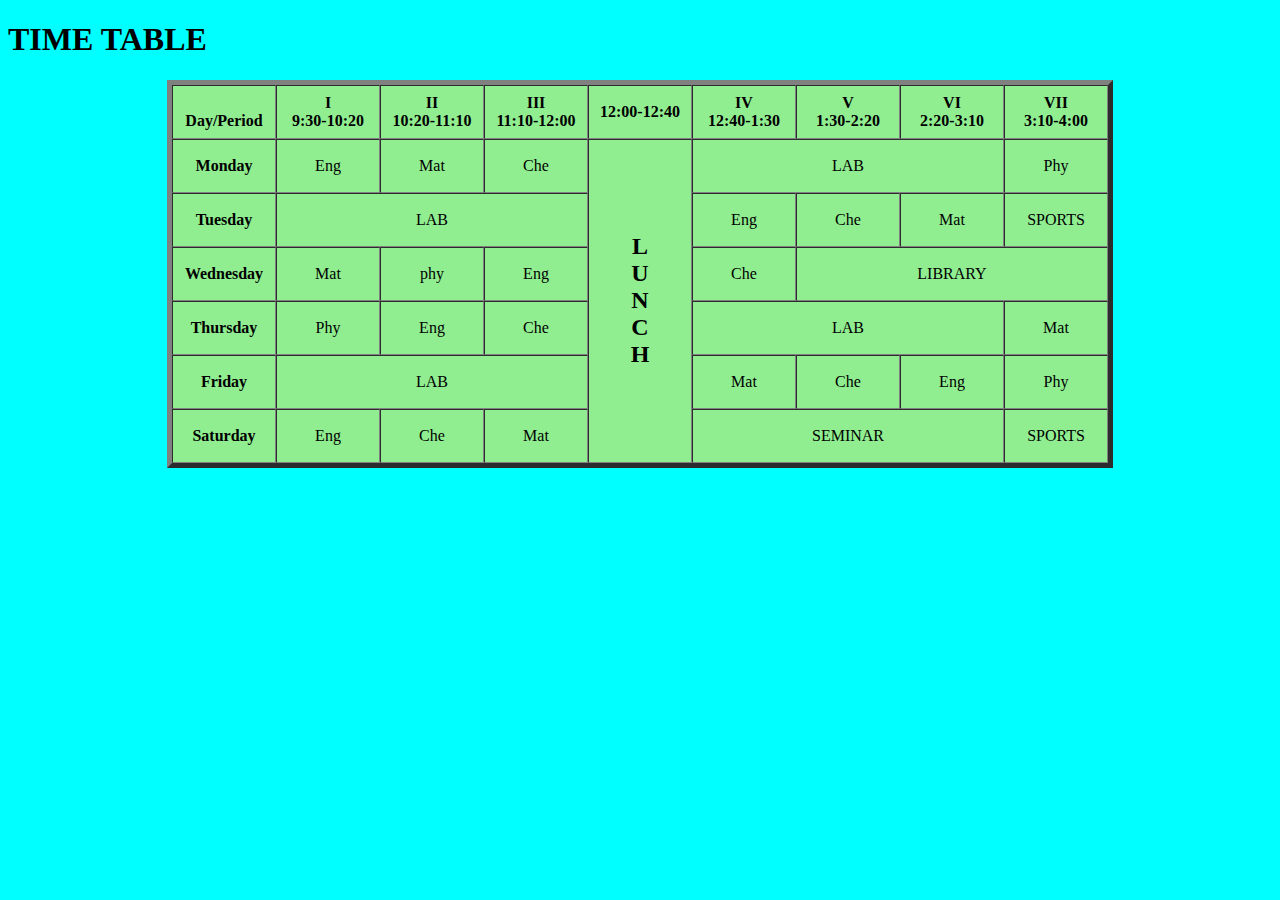
<file: time_table.html>
<!DOCTYPE html>
<html>
 <head>
    <title>
        study time table 
    </title>
    <style>
        body{
            background-color: aqua;
        }
        table{
            background-color: lightgreen;
        }
    </style>
 </head>
<body>
    <h1>TIME TABLE</h1>
    <table border="5" cellspacing="0" align="center">
        <!--<caption>Timetable</caption>-->
        <tr>
            <td align="center" height="50"
                width="100"><br>
                <b>Day/Period</b></br>
            </td>
            <td align="center" height="50"
                width="100">
                <b>I<br>9:30-10:20</b>
            </td>
            <td align="center" height="50"
                width="100">
                <b>II<br>10:20-11:10</b>
            </td>
            <td align="center" height="50"
                width="100">
                <b>III<br>11:10-12:00</b>
            </td>
            <td align="center" height="50"
                width="100">
                <b>12:00-12:40</b>
            </td>
            <td align="center" height="50"
                width="100">
                <b>IV<br>12:40-1:30</b>
            </td>
            <td align="center" height="50"
                width="100">
                <b>V<br>1:30-2:20</b>
            </td>
            <td align="center" height="50"
                width="100">
                <b>VI<br>2:20-3:10</b>
            </td>
            <td align="center" height="50"
                width="100">
                <b>VII<br>3:10-4:00</b>
            </td>
        </tr>
        <tr>
            <td align="center" height="50">
                <b>Monday</b></td>
            <td align="center" height="50">Eng</td>
            <td align="center" height="50">Mat</td>
            <td align="center" height="50">Che</td>
            <td rowspan="6" align="center" height="50">
                <h2>L<br>U<br>N<br>C<br>H</h2>
            </td>
            <td colspan="3" align="center"
                height="50">LAB</td>
            <td align="center" height="50">Phy</td>
        </tr>
        <tr>
            <td align="center" height="50">
                <b>Tuesday</b>
            </td>
            <td colspan="3" align="center"
                height="50">LAB
            </td>
            <td align="center" height="50">Eng</td>
            <td align="center" height="50">Che</td>
            <td align="center" height="50">Mat</td>
            <td align="center" height="50">SPORTS</td>
        </tr>
        <tr>
            <td align="center" height="50">
                <b>Wednesday</b>
            </td>
            <td align="center" height="50">Mat</td>
            <td align="center" height="50">phy</td>
            <td align="center" height="50">Eng</td>
            <td align="center" height="50">Che</td>
            <td colspan="3" align="center"
                height="50">LIBRARY
            </td>
        </tr>
        <tr>
            <td align="center" height="50">
                <b>Thursday</b>
            </td>
            <td align="center" height="50">Phy</td>
            <td align="center" height="50">Eng</td>
            <td align="center" height="50">Che</td>
            <td colspan="3" align="center"
                height="50">LAB
            </td>
            <td align="center" height="50">Mat</td>
        </tr>
        <tr>
            <td align="center" height="50">
                <b>Friday</b>
            </td>
            <td colspan="3" align="center"
                height="50">LAB
            </td>
            <td align="center" height="50">Mat</td>
            <td align="center" height="50">Che</td>
            <td align="center" height="50">Eng</td>
            <td align="center" height="50">Phy</td>
        </tr>
        <tr>
            <td align="center" height="50">
                <b>Saturday</b>
            </td>
            <td align="center" height="50">Eng</td>
            <td align="center" height="50">Che</td>
            <td align="center" height="50">Mat</td>
            <td colspan="3" align="center"
                height="50">SEMINAR
            </td>
            <td align="center" height="50">SPORTS</td>
        </tr>
    </table>
</body>
 
</html>
</file>
<file: Pri Cake Shop/style.css>
@import url('https://fonts.googleapis.com/css2?family=Great+Vibes&display=swap');
*{
    margin: 0;
    padding: 0;
    box-sizing: border-box;
    font-family: 'Uchen', serif;
}
.all-content{
    background: #dcdae0;
}
/* navbar */
#navbar{
    background-color: #635356;
    padding-left: 60px;
    font-weight: bold;
}
#logo{
    font-size: 30px;
    color: white;
    font-family: 'Great Vibes', cursive;
}
#logo img{
    margin-bottom: 15px;
}
.navbar-nav{
    margin-left: 10px;
}
.nav-link{
    color: white;
    font-weight: bold;
    text-shadow: 1px 1px 1px black;
    margin-left: 15px;
}
.nav-link:hover{
    background-color: #c9a7a6;
    color: white;
    border-radius: 20px;
}
.icons{
    margin-left: 30px;
}
.icons img{
    margin-left: 10px;
    transition: 0.5s ease;
    cursor: pointer;
}
.icons img:hover{
    transform: translateY(-5px);
}
@media screen and (max-width:330px){
    #logo{
        font-size: 15px;
    }
}
/* navbar end */
/* home section */
.home{
    width: 100%;
    height: 88.5vh;
    display: flex;
    background-image: linear-gradient(rgba(0,0,0,0.5),rgba(0,0,0,0.5)), url(./image/background2.png);
    background-size: cover;
    align-items: center;
    justify-content: center;
    flex-wrap: wrap;
    position: relative;
    z-index: 0;
    opacity: 0.9;
}
.home .img{
    flex: 1 1 400px;
}
.home .img img{
    width: 100%;
}
.home .content{
    flex: 1 1 400px;
    margin-left: 60px;
}
.content h3{
    color: white;
    font-size: 60px;
    font-weight: bold;
    text-shadow: 1px 1px 1px black;
}
.content h2{
    font-size: 60px;
    color: white;
    text-shadow: 1px 1px 1px black;
    font-weight: bold;
}
.changecontent::after{
    content: ' ';
    color: #966874;
    animation: changetext 10s infinite linear;
    font-weight: bold;
}
@keyframes changetext{
    0%{content: "Birthday cake";}
    20%{content: "Chocolate cake";}
    35%{content: "Anniversary cake";}
    50%{content: "Party cake";}
    60%{content: "Slice cake";}
    85%{content: "Photo cake";}
    100%{content: "Cup cake";}
}
.content p{
    color: whitesmoke;
    font-size: 20px;
    /* text-shadow: 1px 1px 1px black; */
}
.content .btn{
    width: 110px;
    height: 38px;
    background-color: #966874;
    color: white;
}
.content .btn:hover{
    background-color: #c9a7a6;
}
@media screen and (max-width:800px){
    .content h3{
        font-size: 50px;
    }
}
@media screen and (max-width:860px){
    .home{
        height: 120vh;
    }
}
@media screen and (max-width:560px){
    .home{
        height: 100vh;
    }
}
@media screen and (max-width:330px){
    .content h2{
        font-size: 30px;
    }
    .content h3{
        font-size: 30px;
    }
}
/* home section end */

/* top cards */
#box{
    margin-top: 50px;
}
#box .card img{
    height: 250px;
}
#box .card{
    box-shadow: 0px 0px 5px black;
    margin-top: 10px;
    transition: 0.5s ease;
    cursor: pointer;
}
#box .card:hover{
    transform: translateY(-10px);
}
/* top cards end */
/* banner */
.banner{
    width: 100%;
    height: 60vh;
    display: flex;
    background-image: linear-gradient(rgba(0,0,0,0.6),rgba(0,0,0,0.6)), url(./image/banner2.png);
    background-size: cover;
    align-items: center;
    justify-content: center;
    flex-wrap: wrap;
    box-shadow: 0px 0px 10px black;
    margin-top: 50px;
    opacity: 0.75;
}
.banner .img{
    flex: 1 1 400px;    
}
.banner .img img{
    width: 100%;
}
.banner .content{
    flex: 1 1 400px;
    margin-left: 60px;
    margin-top: 60px;
}
.banner .content h3{
    color: #9c6c79;
    font-weight: bold;
}
.banner .content h2{
    font-size: 50px;
    color: #efbfcc;
    font-weight: bold;
    text-shadow: 1px 1px 1px black;
}
.banner .content p{
    color: #efbfcc;
}
#btnorder button{
    width: 150px;
    height: 32px;
    letter-spacing: 5px;
    background-color: #966874;
    color: white;
    border: none;
    border-radius: 5px;
    cursor: pointer;
}
@media screen and (max-width:800px){
    .banner .content h3{
        font-size: 50px;
    }
}
@media screen and (max-width:855px){
    .banner{
        height: 100vh;
    }
}
/* banner end */
/* product cards */
#product-cards h1{
    text-align: center;
    font-weight: bold;
    margin-top: 50px;
    color: #635356;
    text-shadow: 1px 1px 1px black;
    border-bottom: 2px solid #966874;
}
#product-cards .card{
    background-color: #966874;
    box-shadow: 0 0 3px black;
    border-radius: 5px;
    cursor: pointer;
}
.overlay{
    display: block;
    opacity: 0;
    position: absolute;
    top: 10%;
    margin-left: 0;
    width: 70px;
}
#product-cards .card:hover .overlay{
    opacity: 1;
    margin-left: 5%;
    transition: 0.5s ease;
}
.overlay i img{
    background-color: #2e1700;
    height: 30px;
    width: 30px;
    font-size: 20px;
    padding: 7px;
    margin: -20%;
    margin-bottom: 5%;
    cursor: pointer;
}
.overlay .btn-secondary{
    background: transparent !important;
    border: none;
    box-shadow: none;
}
#product-cards h3{
    color: white;
    text-shadow: 1px 1px 1px black;
}
.star .checked{
     color: yellow;
}
#product-cards p{
    color: #2e1700;
    font-weight: bold;
}
#product-cards h6{
    font-size: 20px;
    color: #342d2d;
    font-weight: bold;
}
#product-cards h6 span button{
    width: 100px;
    height: 26px;
    font-size: 15px;
    background: transparent;
    letter-spacing: 3px;
    border: 2px solid #635356;
    border-radius: 5px;
    float: right;
    font-weight: bold;
    transition: 0.5s ease;
    cursor: pointer;
}
#product-cards h6 span button:hover{
    background-color: #635356;
    color: white;
}

/* product cards end */

/* gallary */
#gallary{
    margin-top: 50px;
}
#gallary h1{
    text-align: center;
    font-weight: bold;
    margin-top: 50px;
    color: #635356;
    text-shadow: 1px 1px 1px black;
    border-bottom: 2px solid rgba(161,109,14,1);
}
#gallary .card{
    box-shadow: 3px 3px 3px black;
    cursor: pointer;
}
#gallary .overlay{
    opacity: 0;
    width: 100%;
    color: white;
    text-shadow: 1px 1px 1px black;
}
#gallary .card:hover .overlay{
    opacity: 5;
    margin-top: 20%;
    transition: 0.5s ease;
}
/* gallary */

/* about */
#about{
    margin-top: 50px;
}
#about h1{
    text-align: center;
    font-weight: bold;
    margin-top: 50px;
    color: #635356;
    text-shadow: 1px 1px 1px black;
    border-bottom: 2px solid #635356;
}
#about .card{
    background-color: #c9a7a6;
    box-shadow: 0px 0px 5px black;
}
#about .card img{
    height: 430px;
}
#about p{
    color: #966874;
    font-weight: bold;
}
#bt button{
    width: 150px;
    height: 32px;
    letter-spacing: 3px;
    background-color: #966874;
    color: white;
    border: none;
    cursor: pointer;
}
@media screen and (max-width:1000px){
    #about p{
        font-size: 10px;
    }
}
@media screen and (max-width:760px){
    #about p{
        font-size: 20px;
    }
}
/* about */

/* contact */
#contact{
    margin-top: 100px;
}
#contact h1{
    text-align: center;
    font-weight: bold;
    margin-top: 50px;
    color: #635356;
    text-shadow: 1px 1px 1px black;
    border-bottom: 2px solid #635356;
}
#contact input{
    background-color: #cebdc6;
}
#contact input::placeholder{
    color: rgb(52, 49, 49);
}
#contact textarea{
    background-color: #cebdc6;
}
#contact textarea::placeholder{
    color: rgb(52, 49, 49);
}
#messagebtn{
    text-align: center;
}
#messagebtn button{
    width: 200px;
    height: 30px;
    letter-spacing: 3px;
    font-weight: bold;
    background: transparent;
    border: 2px solid white;
    color: black;
    transition: 0.5s;
    cursor: pointer;
}
#messagebtn button:hover{
    background-color: #966874;
}
/* contact */

/* footer */
#footer{
    width: 100%;    
    background-color: #635356;
    box-shadow: 0px 0px 5px black;
    margin-top: 100px;
}
#footer h1{
    color: white;
    padding-top: 30px;
}
#footer p{
    color: white;
}
.icons i{
    background-color: white;
    color: #573818;
    border-radius: 50px;
    padding: 6px;
    font-size: 30px;
    transition: 0.5s;
    cursor: pointer;
}
.icons i:hover{
    background-color: #c9a7a6;
    color: white;
}
.copyright{
    color: white;
    margin-top: 20px;
}
.credite{
    color: white;
}   
/* footer */
html{
    scroll-behavior: smooth;
}
.arrow{
    position: fixed;
    background-color: #635356;
    border-radius: 50px;
    height: 50px;
    bottom: 40px;
    right: 50px;
    text-decoration: none;
    text-align: center;
    line-height: 50px;
}
</file>
<file: pri to do lsit/style.css>
*{
    margin: 0;
    padding: 0;
    font-family: 'poppins', sans-serif;
    box-sizing: border-box;
}
.container{
    width: 100%;
    min-height: 100vh;
    padding: 10px;
    background: linear-gradient(135deg, #153677, #4e085f);
}
.todo-app{
    width: 100%;
    max-width: 540px;
    background: #fff;
    margin: 100px auto 20px;
    padding: 40px 30px 70px;
    border-radius: 10px;
}
.todo-app h2{
    color: #002765;
    display: flex;
    align-items: center;
    margin-bottom: 20px;
}
.todo-app h2 img{
    width: 30px;
    margin-left: 10px;
}
.row{
    display: flex;
    align-items: center;
    justify-content: space-between;
    background: #edeef0;
    border-radius: 30px;
    padding-left: 20px;
    margin-bottom: 25px;
}
input{
    flex: 1;
    border: none;
    outline: none;
    background: transparent;
    padding: 10px;
    font-weight: 14px;
}
button{
    border: none;
    outline: none;
    padding: 16px 50px;
    background: #ff5945;
    color: #fff;
    font-size: 16px;
    cursor: pointer;
    border-radius: 40px;
}
ul li{
    list-style: none;
    font-size: 17px;
    padding: 12px 8px 12px 50px;
    user-select: none;
    cursor: pointer;
    position: relative;

}
ul li::before{
    content: '';
    position: absolute;
    height: 28px;
    width: 28px;
    border-radius: 15px;
    background-image: url(images/unchecked.png);
    background-size: cover;
    background-position: center;
    top: 12px;
    left: 8px;
}

ul li.checked{
    color: #555;
    text-decoration: line-through;
}
ul li.checked::before{
    background-image: url(images/checked.png); 
}
ul li span{
    position: absolute;
    right: 0;
    top: 5px;
    width: 40px;
    height: 40px;
    font-size: 22px;
    color: #555;
    line-height: 40px;
    text-align: center;
    border-radius: 50%;
}
ul li span:hover{
    background: #edeef0;
}
</file>
